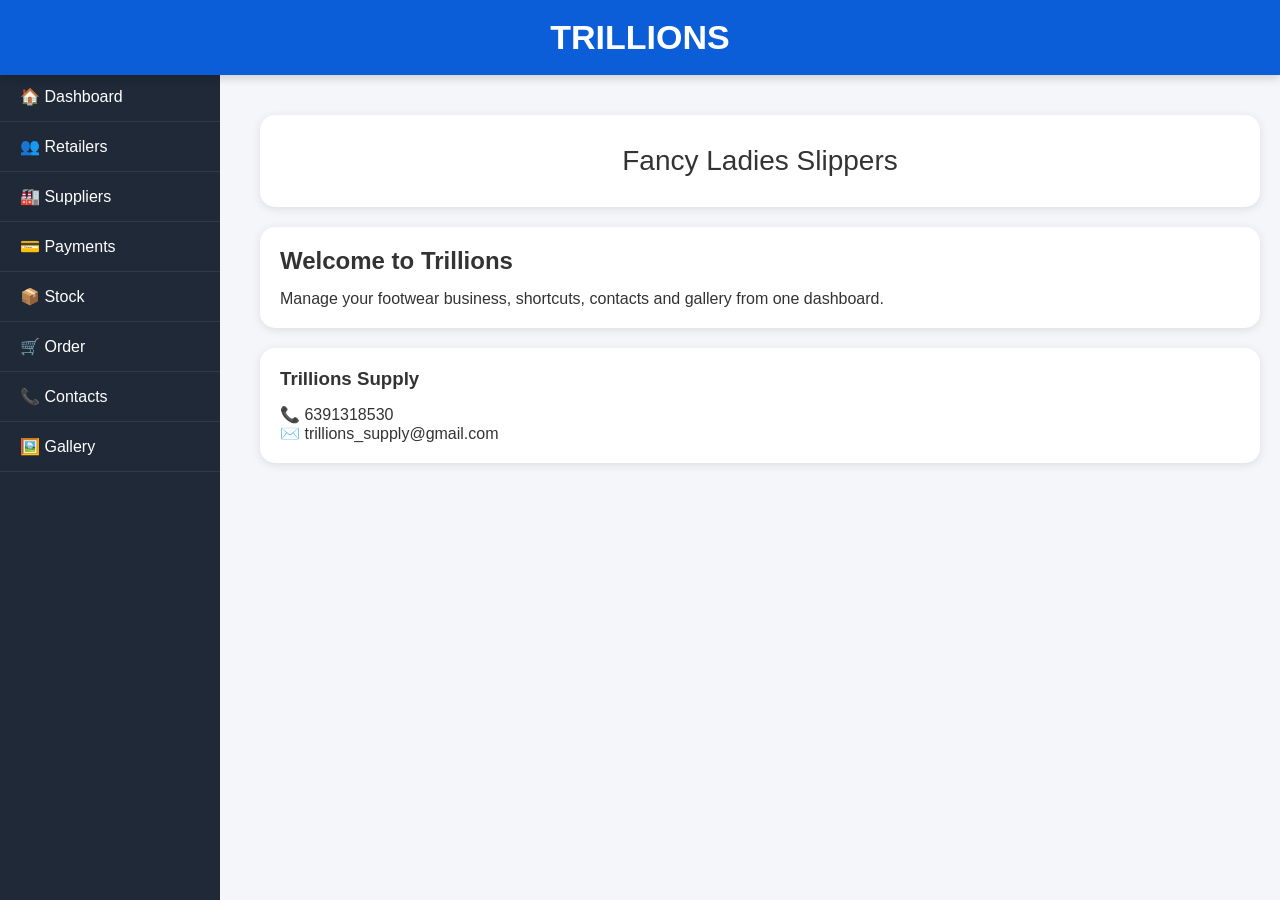
<file: index.html>
<!DOCTYPE html><html><head><meta charset='UTF-8'>
<title>Dashboard</title><link rel='stylesheet' href='style.css'></head>
<body>
<header>
    <span class="menu-btn"
          onclick="toggleMenu()">
        ☰
    </span>

    <h1>TRILLIONS</h1>
</header>
<div class="sidebar">
<a href="index.html">🏠 Dashboard</a>
<a href="retailers.html">👥 Retailers</a>
<a href="suppliers.html">🏭 Suppliers</a>
<a href="payments.html">💳 Payments</a>
<a href="stock.html">📦 Stock</a>
<a href="order.html">🛒 Order</a>
<a href="contacts.html">📞 Contacts</a>
<a href="gallery.html">🖼️ Gallery</a>
</div>

<div class='content'>
<div class='slider'><span id='slideText'>Fancy Ladies Slippers</span></div>
<div class='card'><h2>Welcome to Trillions</h2><p>Manage your footwear business, shortcuts, contacts and gallery from one dashboard.</p></div>
<div class='card'>
<h3>Trillions Supply</h3>
<p>📞 6391318530</p>
<p>✉️ trillions_supply@gmail.com</p>
</div>
</div>
<script src='app.js'></script>
</body></html>
</file>
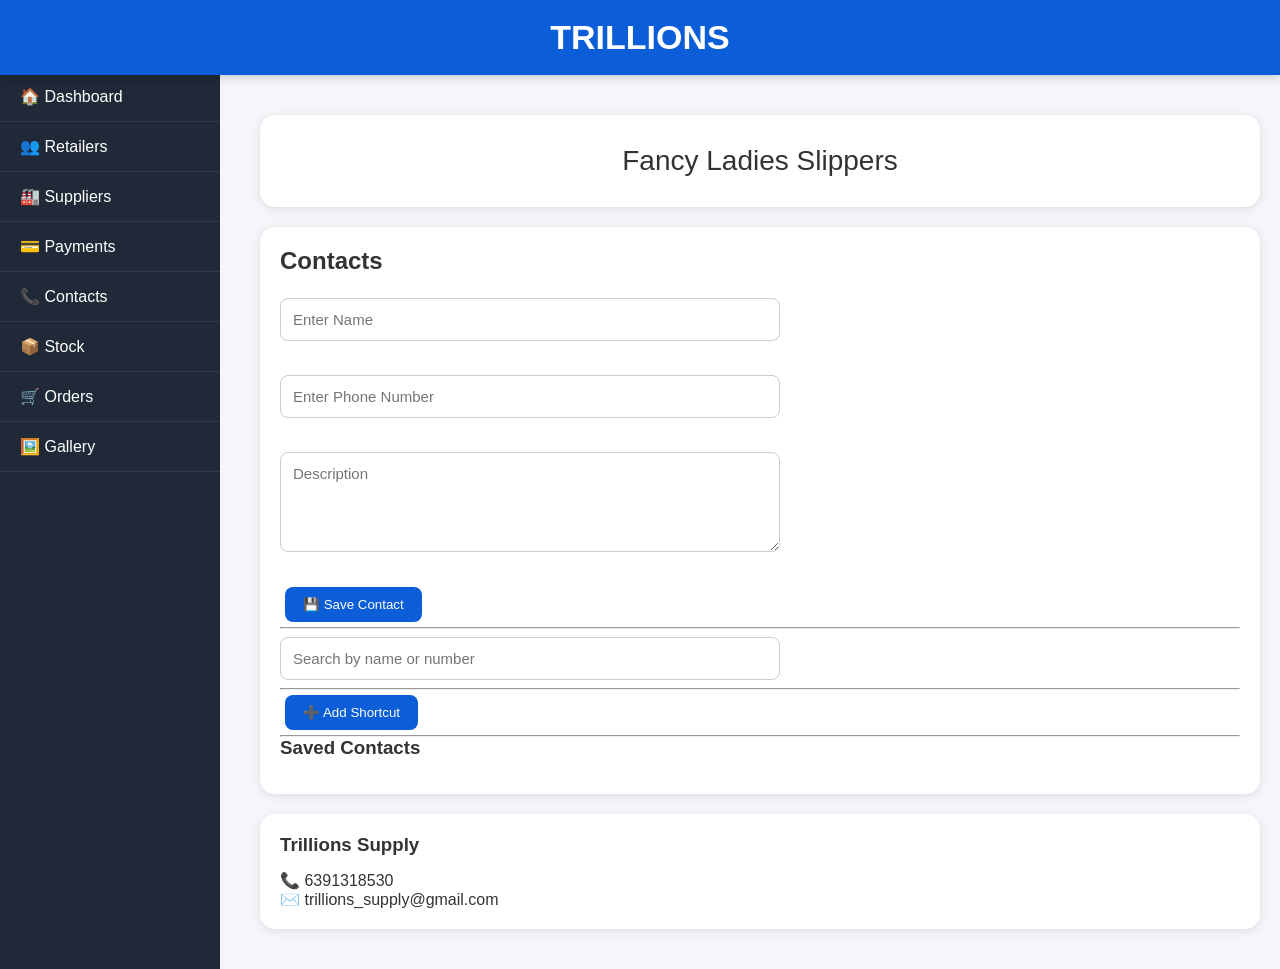
<file: contacts.html>
<!DOCTYPE html>
<html>
<head>
    <meta charset="UTF-8">
    <title>Contacts</title>
    <link rel="stylesheet" href="style.css">
</head>
<body>

<header>
    <span class="menu-btn"
          onclick="toggleMenu()">
        ☰
    </span>

    <h1>TRILLIONS</h1>
</header>

<div class="sidebar">
    <a href="index.html">🏠 Dashboard</a>
    <a href="retailers.html">👥 Retailers</a>
    <a href="suppliers.html">🏭 Suppliers</a>
    <a href="payments.html">💳 Payments</a>
    <a href="contacts.html">📞 Contacts</a>
    <a href="stock.html">📦 Stock</a>
    <a href="order.html">🛒 Orders</a>
    <a href="gallery.html">🖼️ Gallery</a>
</div>

<div class="content">

    <div class="slider">
        <span id="slideText">
            Fancy Ladies Slippers
        </span>
    </div>

    <div class="card">

        <h2>Contacts</h2>

        <input
            id="name"
            type="text"
            placeholder="Enter Name"
        >

        <br><br>

        <input
            id="phone"
            type="text"
            placeholder="Enter Phone Number"
        >

        <br><br>

        <textarea
            id="desc"
            placeholder="Description"
        ></textarea>

        <br><br>

        <button
            type="button"
            onclick="saveContact()"
        >
            💾 Save Contact
        </button>

        <hr>

        <input
            id="searchBox"
            type="text"
            placeholder="Search by name or number"
            onkeyup="searchContacts()"
        >

        <hr>

        <button
            type="button"
            onclick="addShortcut('con','conBox')"
        >
            ➕ Add Shortcut
        </button>

        <div id="conBox"></div>

        <hr>

        <h3>Saved Contacts</h3>

        <div id="contactList"></div>

    </div>

    <div class="card">
        <h3>Trillions Supply</h3>
        <p>📞 6391318530</p>
        <p>✉️ trillions_supply@gmail.com</p>
    </div>

</div>

<script src="app.js"></script>

</body>
</html>
</file>
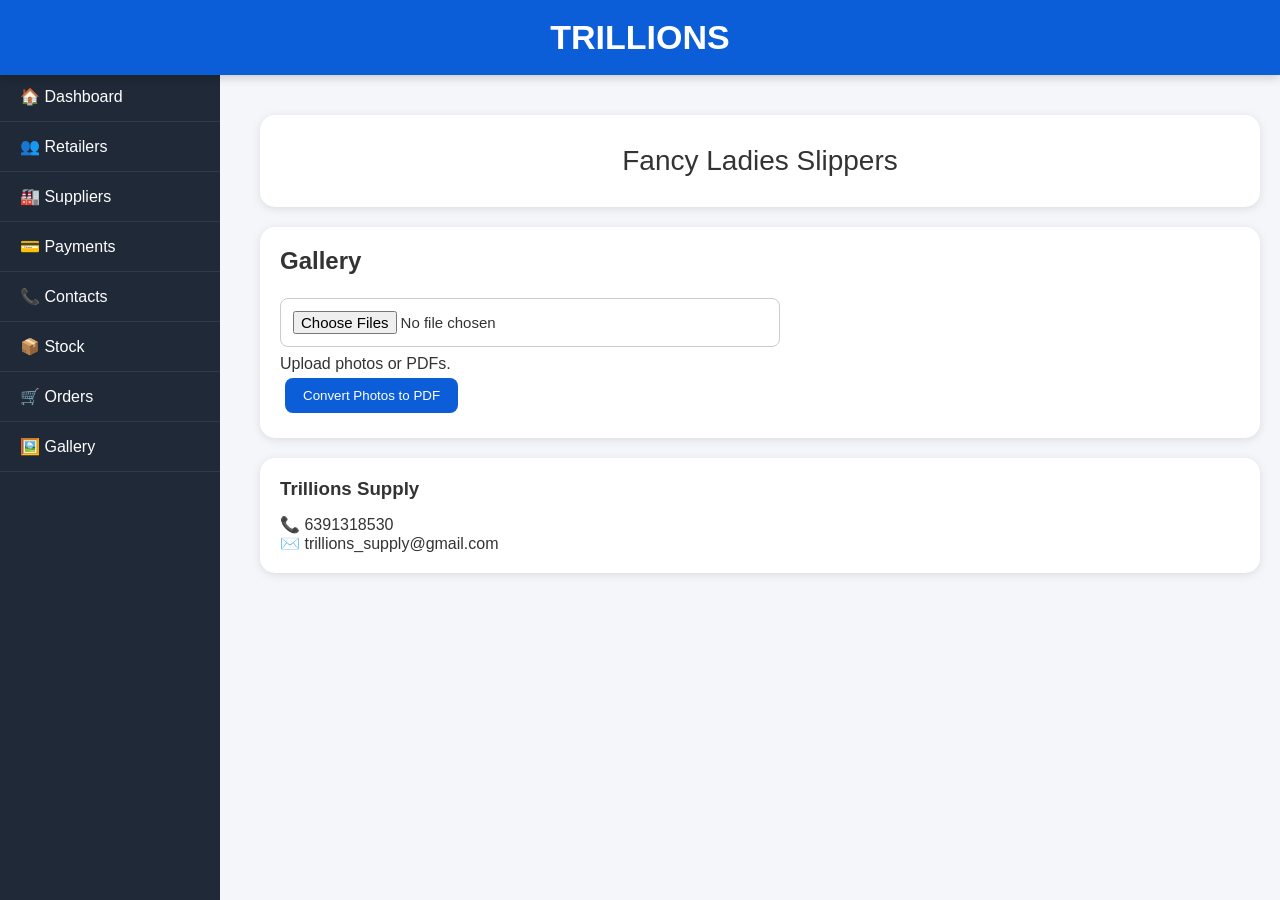
<file: gallery.html>
<!DOCTYPE html><html><head><meta charset='UTF-8'>
<title>Gallery</title><link rel='stylesheet' href='style.css'></head>
<body>
<header>
    <span class="menu-btn"
          onclick="toggleMenu()">
        ☰
    </span>

    <h1>TRILLIONS</h1>
</header>
<div class="sidebar">
    <a href="index.html">🏠 Dashboard</a>
    <a href="retailers.html">👥 Retailers</a>
    <a href="suppliers.html">🏭 Suppliers</a>
    <a href="payments.html">💳 Payments</a>
    <a href="contacts.html">📞 Contacts</a>
    <a href="stock.html">📦 Stock</a>
    <a href="order.html">🛒 Orders</a>
    <a href="gallery.html">🖼️ Gallery</a>
</div>

<div class='content'>
<div class='slider'><span id='slideText'>Fancy Ladies Slippers</span></div>
<div class='card'><h2>Gallery</h2><input type='file' multiple><p>Upload photos or PDFs.</p><button>Convert Photos to PDF</button></div>
<div class='card'>
<h3>Trillions Supply</h3>
<p>📞 6391318530</p>
<p>✉️ trillions_supply@gmail.com</p>
</div>
</div>
<script src='app.js'></script>
</body></html>
</file>
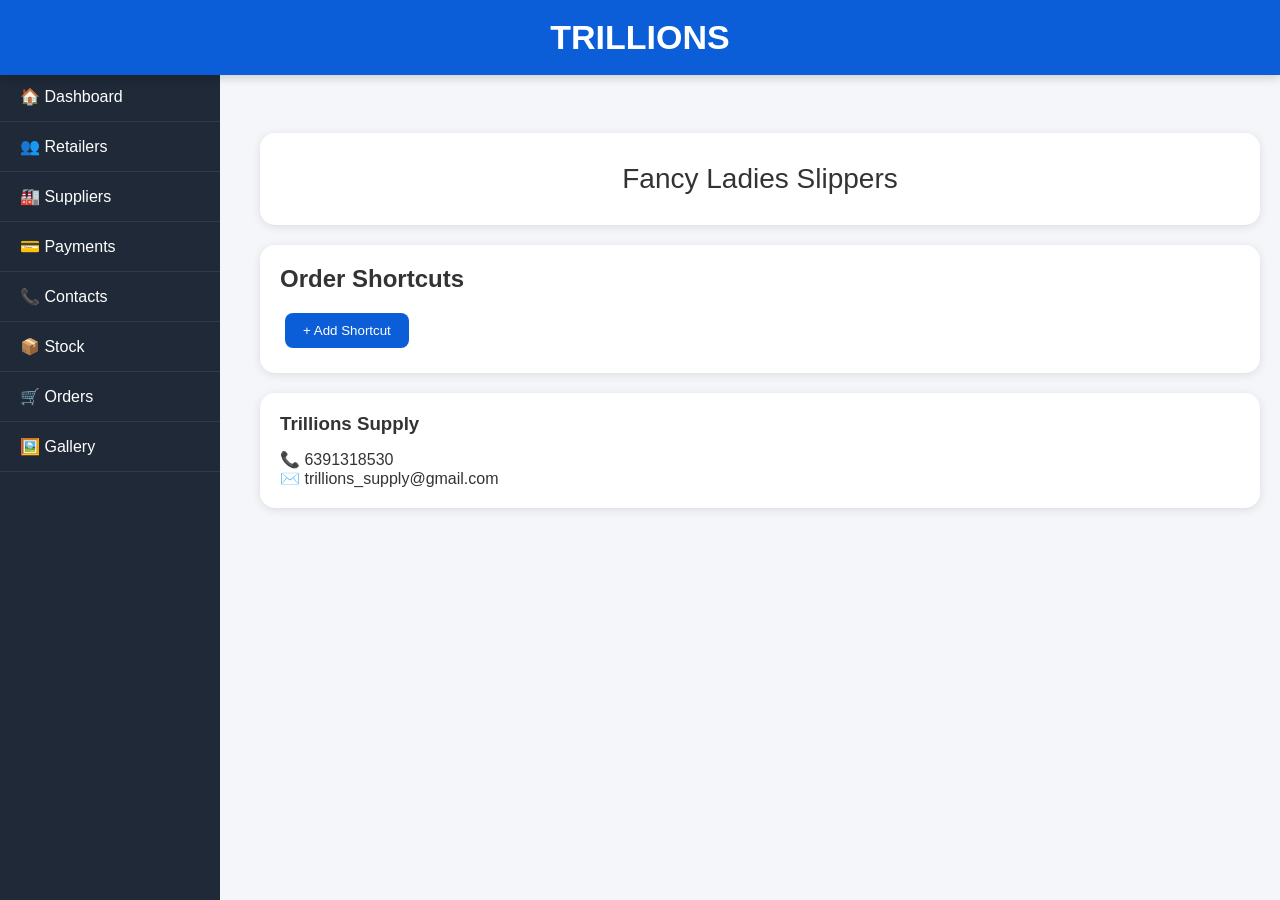
<file: order.html>
<!DOCTYPE html>
<html>
<head>
    <meta charset="UTF-8">
    <title>Orders</title>
    <link rel="stylesheet" href="style.css">
</head>
<body>

<<header>
    <span class="menu-btn"
          onclick="toggleMenu()">
        ☰
    </span>

    <h1>TRILLIONS</h1>
</header>

<div class="sidebar">
    <a href="index.html">🏠 Dashboard</a>
    <a href="retailers.html">👥 Retailers</a>
    <a href="suppliers.html">🏭 Suppliers</a>
    <a href="payments.html">💳 Payments</a>
    <a href="contacts.html">📞 Contacts</a>
    <a href="stock.html">📦 Stock</a>
    <a href="order.html">🛒 Orders</a>
    <a href="gallery.html">🖼️ Gallery</a>
</div>

<div class="content">
    <div class="slider">
        <span id="slideText">Fancy Ladies Slippers</span>
    </div>

    <div class="card">
        <h2>Order Shortcuts</h2>

        <button onclick="addShortcut('order','orderBox')">
            + Add Shortcut
        </button>

        <div id="orderBox"></div>
    </div>

    <div class="card">
        <h3>Trillions Supply</h3>
        <p>📞 6391318530</p>
        <p>✉️ trillions_supply@gmail.com</p>
    </div>
</div>

<script src="app.js"></script>

</body>
</html>
</file>
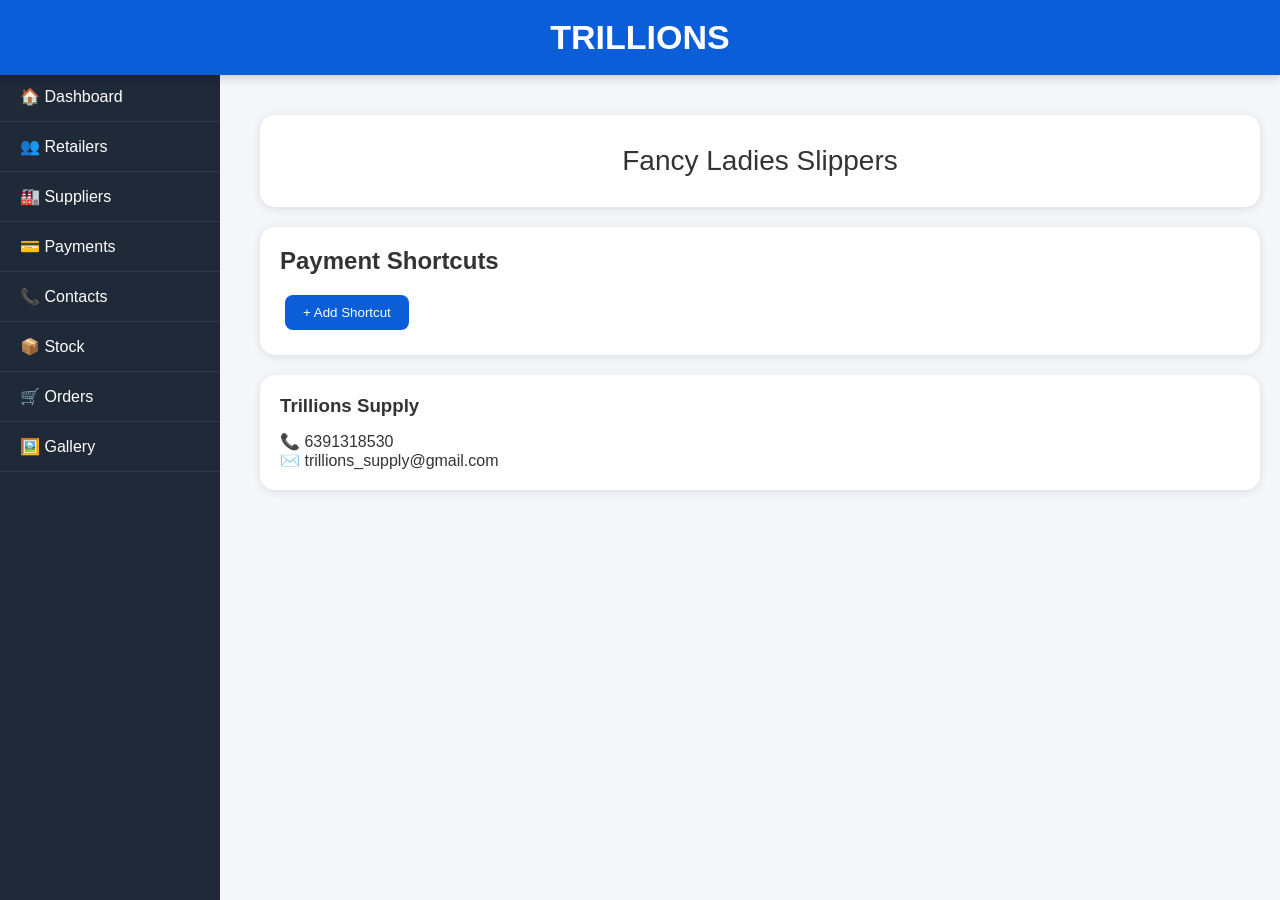
<file: payments.html>
<!DOCTYPE html>
<html>
<head>
    <meta charset="UTF-8">
    <title>Payments</title>
    <link rel="stylesheet" href="style.css">
</head>
<body>

<header>
    <span class="menu-btn"
          onclick="toggleMenu()">
        ☰
    </span>

    <h1>TRILLIONS</h1>
</header>

<div class="sidebar">
    <a href="index.html">🏠 Dashboard</a>
    <a href="retailers.html">👥 Retailers</a>
    <a href="suppliers.html">🏭 Suppliers</a>
    <a href="payments.html">💳 Payments</a>
    <a href="contacts.html">📞 Contacts</a>
    <a href="stock.html">📦 Stock</a>
    <a href="order.html">🛒 Orders</a>
    <a href="gallery.html">🖼️ Gallery</a>
</div>

<div class="content">

    <div class="slider">
        <span id="slideText">Fancy Ladies Slippers</span>
    </div>

    <div class="card">
        <h2>Payment Shortcuts</h2>

        <button onclick="addShortcut('pay','payBox')">
            + Add Shortcut
        </button>

        <div id="payBox"></div>
    </div>

    <div class="card">
        <h3>Trillions Supply</h3>
        <p>📞 6391318530</p>
        <p>✉️ trillions_supply@gmail.com</p>
    </div>

</div>

<script src="app.js"></script>

<script>
    renderShortcuts('pay','payBox');
</script>

</body>
</html>
</file>
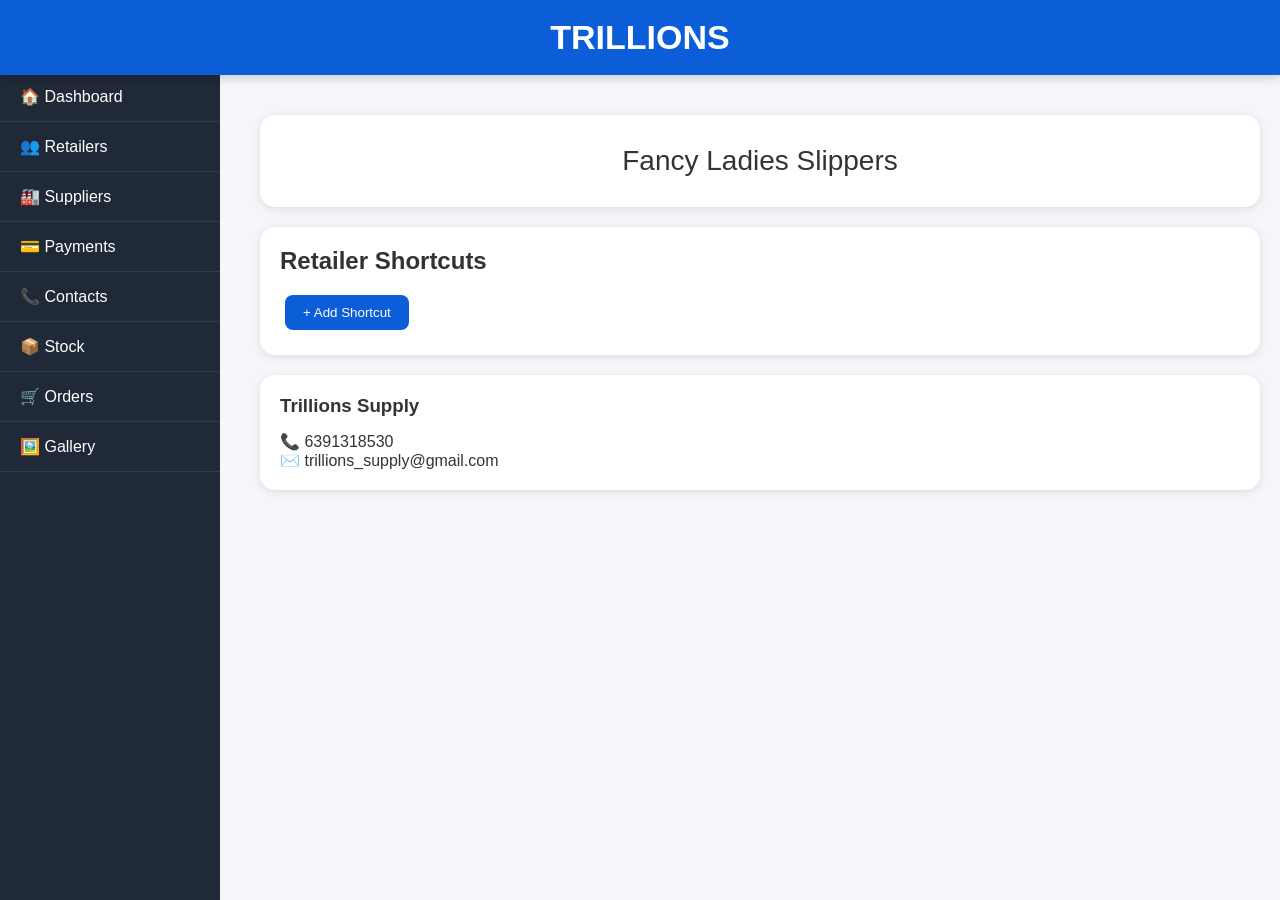
<file: retailers.html>
<!DOCTYPE html>
<html>
<head>
    <meta charset="UTF-8">
    <title>Retailers</title>
    <link rel="stylesheet" href="style.css">
</head>
<body>

<header>
    <span class="menu-btn"
          onclick="toggleMenu()">
        ☰
    </span>

    <h1>TRILLIONS</h1>
</header>

<div class="sidebar">
    <a href="index.html">🏠 Dashboard</a>
    <a href="retailers.html">👥 Retailers</a>
    <a href="suppliers.html">🏭 Suppliers</a>
    <a href="payments.html">💳 Payments</a>
    <a href="contacts.html">📞 Contacts</a>
    <a href="stock.html">📦 Stock</a>
    <a href="order.html">🛒 Orders</a>
    <a href="gallery.html">🖼️ Gallery</a>
</div>

<div class="content">
    <div class="slider">
        <span id="slideText">Fancy Ladies Slippers</span>
    </div>

    <div class="card">
        <h2>Retailer Shortcuts</h2>

        <button onclick="addShortcut('ret','retBox')">
            + Add Shortcut
        </button>

        <div id="retBox"></div>
    </div>

    <div class="card">
        <h3>Trillions Supply</h3>
        <p>📞 6391318530</p>
        <p>✉️ trillions_supply@gmail.com</p>
    </div>
</div>

<script src="app.js"></script>

<script>
    renderShortcuts('ret','retBox');
</script>

</body>
</html>
</file>
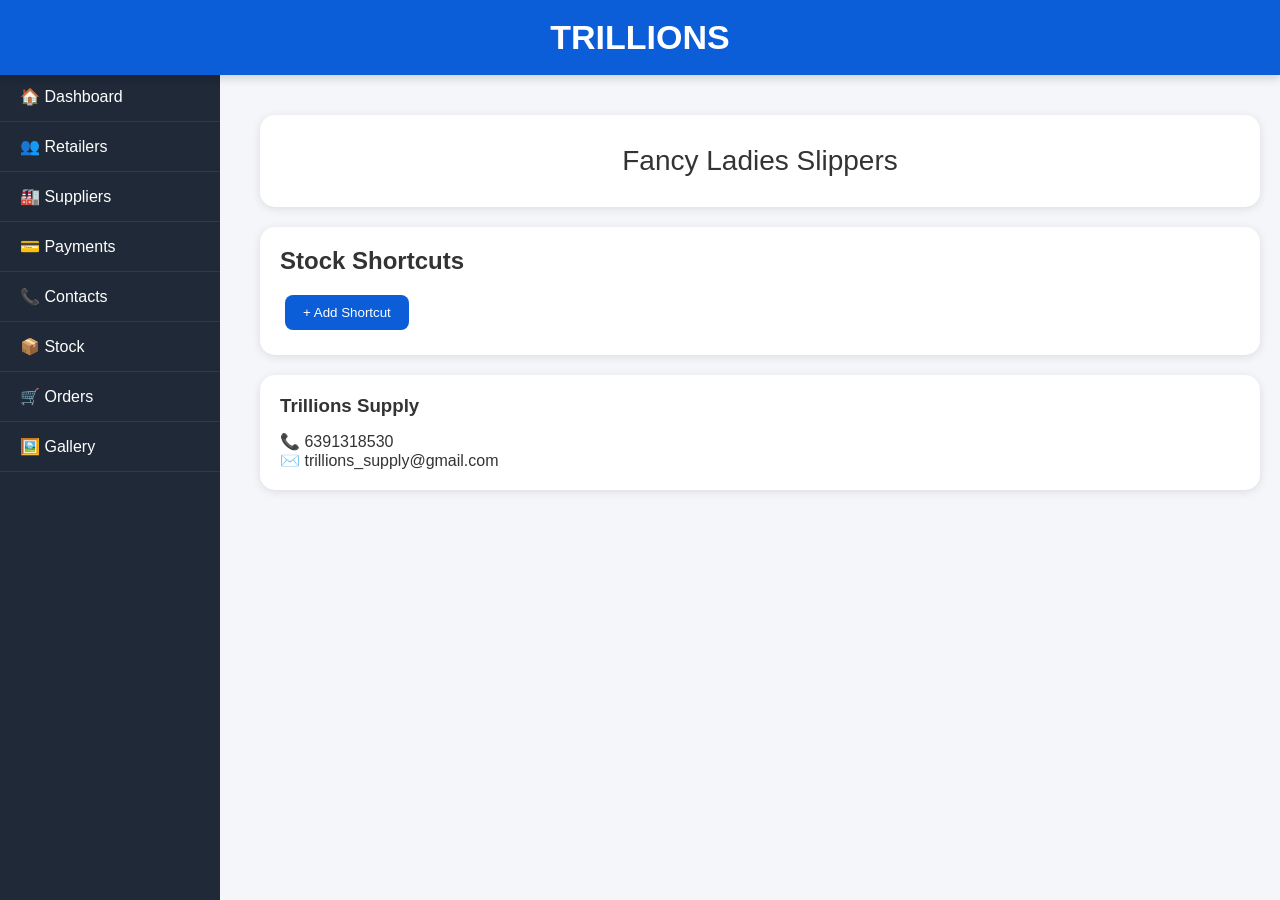
<file: stock.html>
<!DOCTYPE html>
<html>
<head>
    <meta charset="UTF-8">
    <title>Stock</title>
    <link rel="stylesheet" href="style.css">
</head>
<body>

<header>
    <span class="menu-btn"
          onclick="toggleMenu()">
        ☰
    </span>

    <h1>TRILLIONS</h1>
</header>

<div class="sidebar">
    <a href="index.html">🏠 Dashboard</a>
    <a href="retailers.html">👥 Retailers</a>
    <a href="suppliers.html">🏭 Suppliers</a>
    <a href="payments.html">💳 Payments</a>
    <a href="contacts.html">📞 Contacts</a>
    <a href="stock.html">📦 Stock</a>
    <a href="order.html">🛒 Orders</a>
    <a href="gallery.html">🖼️ Gallery</a>
</div>

<div class="content">
    <div class="slider">
        <span id="slideText">Fancy Ladies Slippers</span>
    </div>

    <div class="card">
        <h2>Stock Shortcuts</h2>

        <button onclick="addShortcut('stock','stockBox')">
            + Add Shortcut
        </button>

        <div id="stockBox"></div>
    </div>

    <div class="card">
        <h3>Trillions Supply</h3>
        <p>📞 6391318530</p>
        <p>✉️ trillions_supply@gmail.com</p>
    </div>
</div>

<script src="app.js"></script>

</body>
</html>
</file>
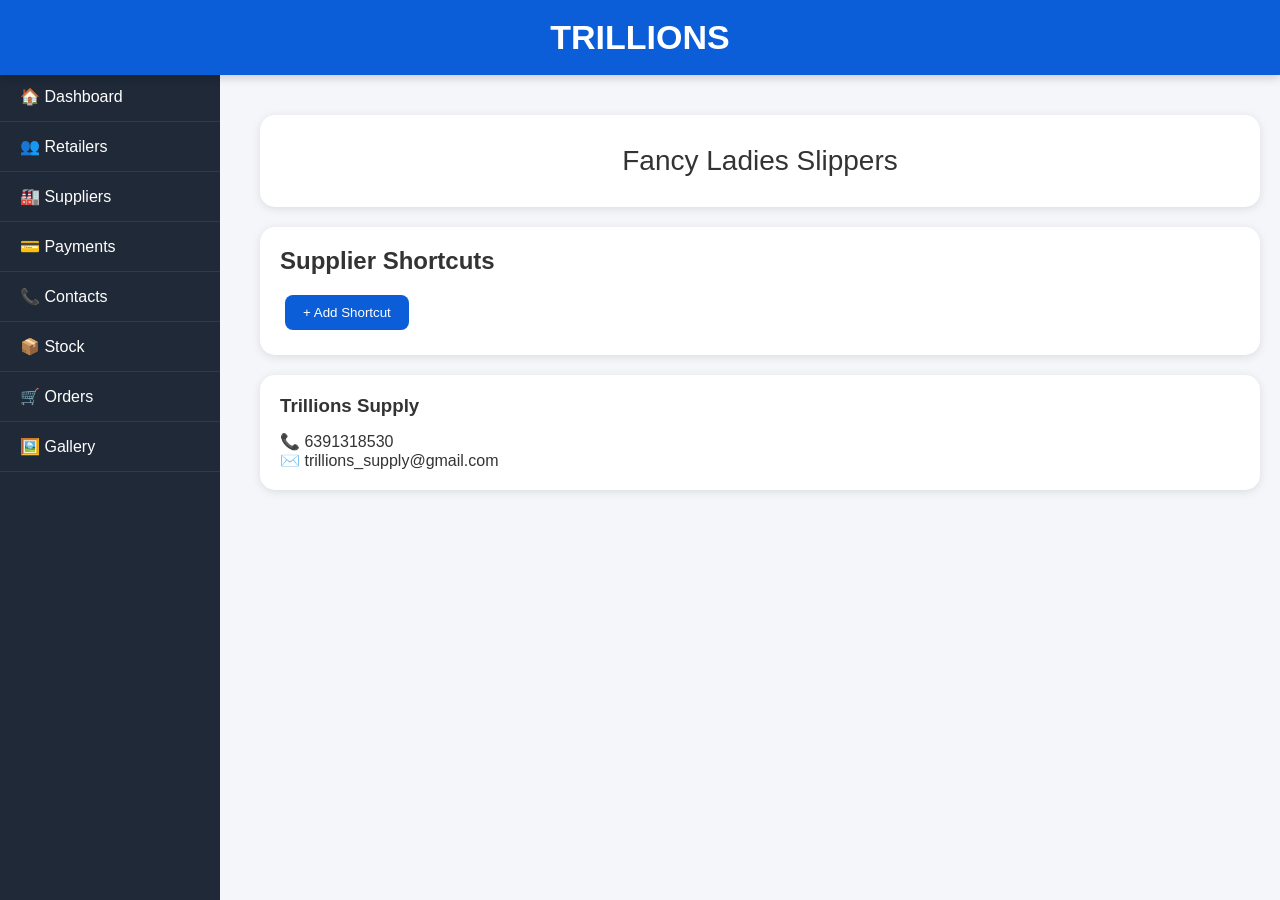
<file: suppliers.html>
<!DOCTYPE html>
<html>
<head>
    <meta charset="UTF-8">
    <title>Suppliers</title>
    <link rel="stylesheet" href="style.css">
</head>
<body>

<header>
    <span class="menu-btn"
          onclick="toggleMenu()">
        ☰
    </span>

    <h1>TRILLIONS</h1>
</header>

<div class="sidebar">
    <a href="index.html">🏠 Dashboard</a>
    <a href="retailers.html">👥 Retailers</a>
    <a href="suppliers.html">🏭 Suppliers</a>
    <a href="payments.html">💳 Payments</a>
    <a href="contacts.html">📞 Contacts</a>
    <a href="stock.html">📦 Stock</a>
    <a href="order.html">🛒 Orders</a>
    <a href="gallery.html">🖼️ Gallery</a>
</div>

<div class="content">

    <div class="slider">
        <span id="slideText">Fancy Ladies Slippers</span>
    </div>

    <div class="card">
        <h2>Supplier Shortcuts</h2>

        <button onclick="addShortcut('sup','supBox')">
            + Add Shortcut
        </button>

        <div id="supBox"></div>
    </div>

    <div class="card">
        <h3>Trillions Supply</h3>
        <p>📞 6391318530</p>
        <p>✉️ trillions_supply@gmail.com</p>
    </div>

</div>

<script src="app.js"></script>

<script>
    renderShortcuts('sup', 'supBox');
</script>

</body>
</html>
</file>
<file: style.css>
*{
    margin:0;
    padding:0;
    box-sizing:border-box;
    font-family:Arial,sans-serif;
}

body{
    background:#f4f6f9;
    color:#333;
}

/* HEADER */
header{
    background:#0b5ed7;
    color:#fff;
    padding:18px;
    text-align:center;
    position:fixed;
    top:0;
    left:0;
    width:100%;
    z-index:1000;
    box-shadow:0 2px 10px rgba(0,0,0,0.2);
}

header h1{
    margin:0;
    font-size:34px;
}

/* HAMBURGER BUTTON */
.menu-btn{
    display:none;
    position:absolute;
    left:20px;
    top:15px;
    font-size:30px;
    cursor:pointer;
    color:white;
}

/* SIDEBAR */
.sidebar{
    position:fixed;
    left:0;
    top:72px;
    width:220px;
    height:100%;
    background:#1f2937;
    overflow-y:auto;
    transition:0.3s;
}

.sidebar a{
    display:block;
    color:#fff;
    text-decoration:none;
    padding:15px 20px;
    border-bottom:1px solid rgba(255,255,255,0.08);
    transition:0.3s;
}

.sidebar a:hover{
    background:#374151;
    padding-left:28px;
}

/* CONTENT */
.content{
    margin-left:240px;
    margin-top:95px;
    padding:20px;
}

/* SLIDER */
.slider{
    background:#fff;
    padding:30px;
    border-radius:15px;
    margin-bottom:20px;
    text-align:center;
    font-size:28px;
    box-shadow:0 2px 10px rgba(0,0,0,0.1);
}

/* CARDS */
.card{
    background:#fff;
    padding:20px;
    border-radius:15px;
    margin-bottom:20px;
    box-shadow:0 2px 10px rgba(0,0,0,0.1);
}

.card h2,
.card h3{
    margin-bottom:15px;
}

/* BUTTONS */
button{
    padding:10px 18px;
    border:none;
    border-radius:8px;
    background:#0b5ed7;
    color:white;
    cursor:pointer;
    margin:5px;
    transition:0.3s;
}

button:hover{
    background:#084298;
    transform:translateY(-2px);
}

/* INPUTS */
input,
textarea{
    width:100%;
    max-width:500px;
    padding:12px;
    margin:8px 0;
    border:1px solid #ccc;
    border-radius:8px;
    font-size:15px;
    outline:none;
}

input:focus,
textarea:focus{
    border-color:#0b5ed7;
}

textarea{
    min-height:100px;
    resize:vertical;
}

/* CONTACT CARDS */
#contactList div{
    background:#f8f9fa;
    padding:15px;
    margin-bottom:10px;
    border-radius:10px;
    border-left:5px solid #0b5ed7;
}

/* SHORTCUT BUTTONS */
#retBox div,
#supBox div,
#conBox div,
#payBox div,
#stockBox div,
#orderBox div{
    margin-bottom:10px;
}

/* SCROLLBAR */
::-webkit-scrollbar{
    width:8px;
}

::-webkit-scrollbar-thumb{
    background:#0b5ed7;
    border-radius:10px;
}

/* MOBILE VIEW */
@media(max-width:768px){

    .menu-btn{
        display:block;
    }

    .sidebar{
        left:-230px;
        width:220px;
        z-index:1001;
    }

    .sidebar.active{
        left:0;
    }

    .content{
        margin-left:0;
        margin-top:95px;
        padding:15px;
    }

    .slider{
        font-size:22px;
        padding:20px;
    }

    header h1{
        font-size:28px;
    }

    input,
    textarea{
        max-width:100%;
    }
}
</file>
